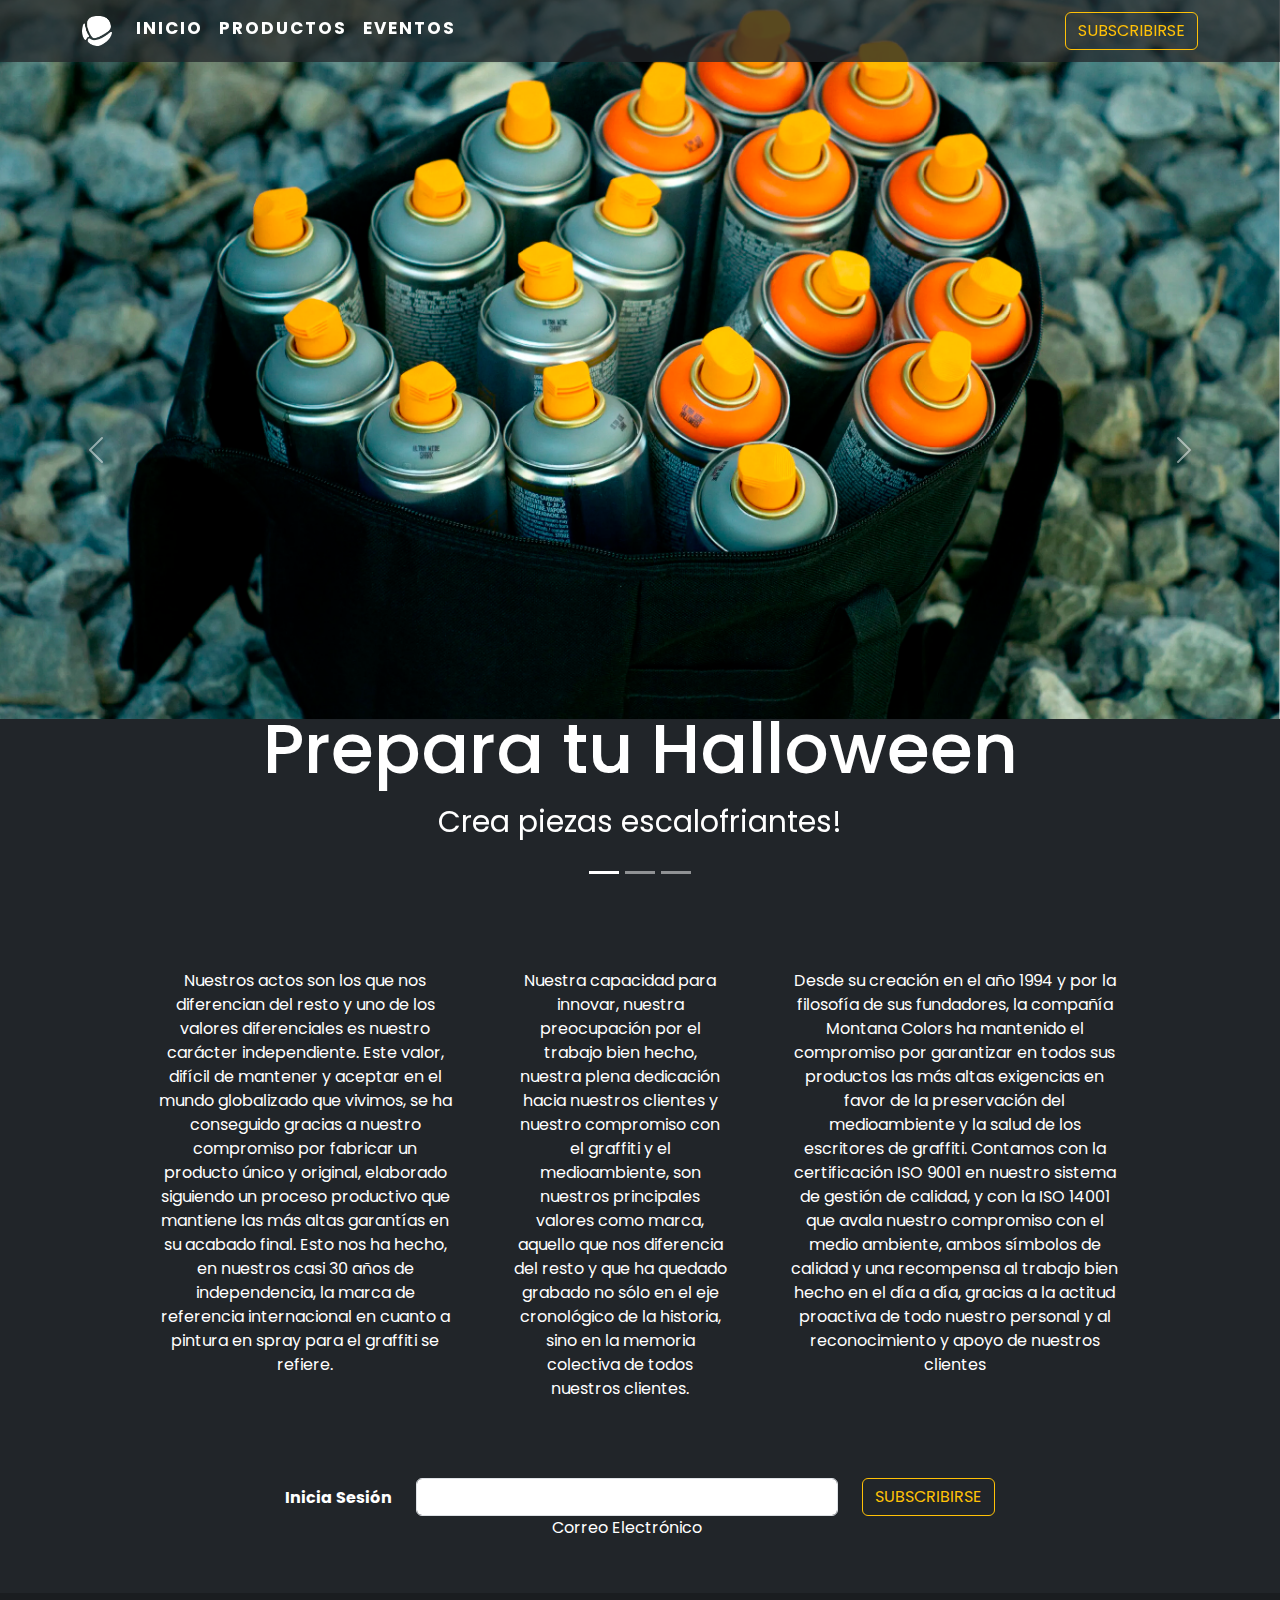
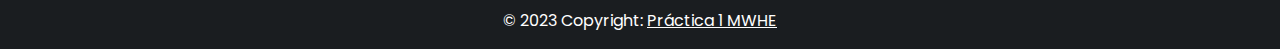
<file: index.html>
<!DOCTYPE html>
<html lang="en">
<head>
    <meta charset="UTF-8">
    <meta http-equiv="X-UA-Compatible" content="IE=edge">
    <meta name="viewport" content="width=device-width, initial-scale=1.0">
    <title>MTN Colors</title>
    <link rel="icon" type="image/x-icon" href="img/Logo3.png">

    <link rel="preconnect" href="https://fonts.googleapis.com">
    <link rel="preconnect" href="https://fonts.gstatic.com" crossorigin>
    <link href="https://fonts.googleapis.com/css2?family=Poppins:wght@200;400;700&display=swap" rel="stylesheet">

    <link rel="stylesheet" href="css/bootstrap.min.css">
    <link rel="stylesheet" href="css/styles.css">
</head>


<body id="bodyindex">

  <header>
    <div class="menus">
      <div>
          <nav class="navbar navbar-expand-lg navbar-dark">
              <div class="container-fluid">
                <a class="navbar-brand" href="index.html">
                  <img src="img/Logo1.png" height="30" alt="MontanaColorsLogo" />
                </a>
                <button class="navbar-toggler shadow-none border-0" type="button" data-bs-toggle="collapse" data-bs-target="#navbarNavDropdown" aria-controls="navbarNavDropdown" aria-expanded="false" aria-label="Toggle navigation">
                  <span class="navbar-toggler-icon"></span>
                </button>
                
                  <div class="collapse navbar-collapse" id="navbarNavDropdown">
          
                  <div class="navbar-nav me-auto mb-2 mb-lg-1">
                      <ul class="navbar-nav">
                          <li class="nav-item">
                            <a class="nav-link" href="index.html">Inicio</a>
                          </li>
                          <li class="nav-item">
                            <a class="nav-link" href="colores.html">Productos</a>
                          </li>
                          <li class="nav-item">
                            <a class="nav-link" href="eventos.html">Eventos</a>   
                          </li>
                      </ul>
                  </div>
                    <button type="button" class="btn btn-outline-warning ">
                      <a class="nav-link " href="contacto.html">SUBSCRIBIRSE</a>
                    </button>
              </div>
          </nav>
      </div>
  </div>
  </header>


  <div class="contenedorcarousel">
    <div class="container-fluid g-0">
      <div id="carouselExampleAutoplaying" class="carousel slide" data-bs-ride="carousel">
        <div class="carousel-indicators">
          <button type="button" data-bs-target="#carouselExampleCaptions" data-bs-slide-to="0" class="active" aria-current="true" aria-label="Slide 1"></button>
          <button type="button" data-bs-target="#carouselExampleCaptions" data-bs-slide-to="1" aria-label="Slide 2"></button>
          <button type="button" data-bs-target="#carouselExampleCaptions" data-bs-slide-to="2" aria-label="Slide 3"></button>
        </div>
        <div class="textocarousel">
          <div class="carousel-inner">
            <div class="carousel-item active">
              <img src="img/Imagen1.jpg" class="d-block w-100" alt="...">
              <div class="carousel-caption ">
                <h1>Prepara tu Halloween</h1>
                <p>Crea piezas escalofriantes!</p>
              </div>
            </div>
            <div class="carousel-item">
              <img src="img/Imagen2.jpg" class="d-block w-100" alt="...">
              <div class="carousel-caption">
                <h1>Clases de Graffiti</h1>
                <p>Impartimos clases. APÚNTATE</p>
              </div>
            </div>
            <div class="carousel-item">
              <img src="img/Imagen3.jpg" class="d-block w-100" alt="...">
              <div class="carousel-caption">
                <h1>Nuestros colores</h1>
                <p>Gran variedad de colores</p>
              </div>
            </div>
          </div>
        </div>
        <button class="carousel-control-prev" type="button" data-bs-target="#carouselExampleAutoplaying" data-bs-slide="prev">
          <span class="carousel-control-prev-icon" aria-hidden="true"></span>
          <span class="visually-hidden">Previous</span>
        </button>
        <button class="carousel-control-next" type="button" data-bs-target="#carouselExampleAutoplaying" data-bs-slide="next">
          <span class="carousel-control-next-icon" aria-hidden="true"></span>
          <span class="visually-hidden">Next</span>
        </button>
      </div>
  
    </div>

  </div>

  <div class="descripcion">
    <p>Nuestros actos son los que nos diferencian del resto y uno de los valores diferenciales es nuestro carácter independiente. Este valor, difícil de mantener y aceptar en el mundo globalizado que vivimos, se ha conseguido gracias a nuestro compromiso por fabricar un producto único y original, elaborado siguiendo un proceso productivo que mantiene las más altas garantías en su acabado final. Esto nos ha hecho, en nuestros casi 30 años de independencia, la marca de referencia internacional en cuanto a pintura en spray para el graffiti se refiere.</p>
    <p>Nuestra capacidad para innovar, nuestra preocupación por el trabajo bien hecho, nuestra plena dedicación hacia nuestros clientes y nuestro compromiso con el graffiti y el medioambiente, son nuestros principales valores como marca, aquello que nos diferencia del resto y que ha quedado grabado no sólo en el eje cronológico de la historia, sino en la memoria colectiva de todos nuestros clientes.</p>
    <p>Desde su creación en el año 1994 y por la filosofía de sus fundadores, la compañía Montana Colors ha mantenido el compromiso por garantizar en todos sus productos las más altas exigencias en favor de la preservación del medioambiente y la salud de los escritores de graffiti. Contamos con la certificación ISO 9001 en nuestro sistema de gestión de calidad, y con la ISO 14001 que avala nuestro compromiso con el medio ambiente, ambos símbolos de calidad y una recompensa al trabajo bien hecho en el día a día, gracias a la actitud proactiva de todo nuestro personal y al reconocimiento y apoyo de nuestros clientes</p>
  </div>

  <footer class="bg-dark text-center text-white" style="background-color: rgb(33, 37, 41);">
    <div class="container p-4 pb-0">
      <section class="">
        <form action="">
          <div class="row d-flex justify-content-center">
            <div class="col-auto">
              <p class="pt-2">
                <strong>Inicia Sesión</strong>
              </p>
            </div>
  
            <div class="col-auto col-md-5">
              <div class="form-outline form-white mb-4">
                <input type="email" id="form5Example29" class="form-control" />
                <label class="form-label" for="form5Example29">Correo Electrónico</label>
              </div>
            </div>
  
            <div class="col-auto">
              <button type="submit" class="btn btn-outline-warning mb-4">
                <a class="nav-link" href="contacto.html">SUBSCRIBIRSE</a>
              </button>
            </div>
          </div>
        </form>
      </section>
    </div>
  
    <div class="text-center p-3" style="background-color: rgba(0, 0, 0, 0.2);">
      © 2023 Copyright:
      <a class="text-white" href="https://www.montanacolors.com/">Práctica 1 MWHE</a>
    </div>
  </footer>
  
  
  <script src="js/bootstrap.bundle.js"></script>
</body>

</html>
</file>
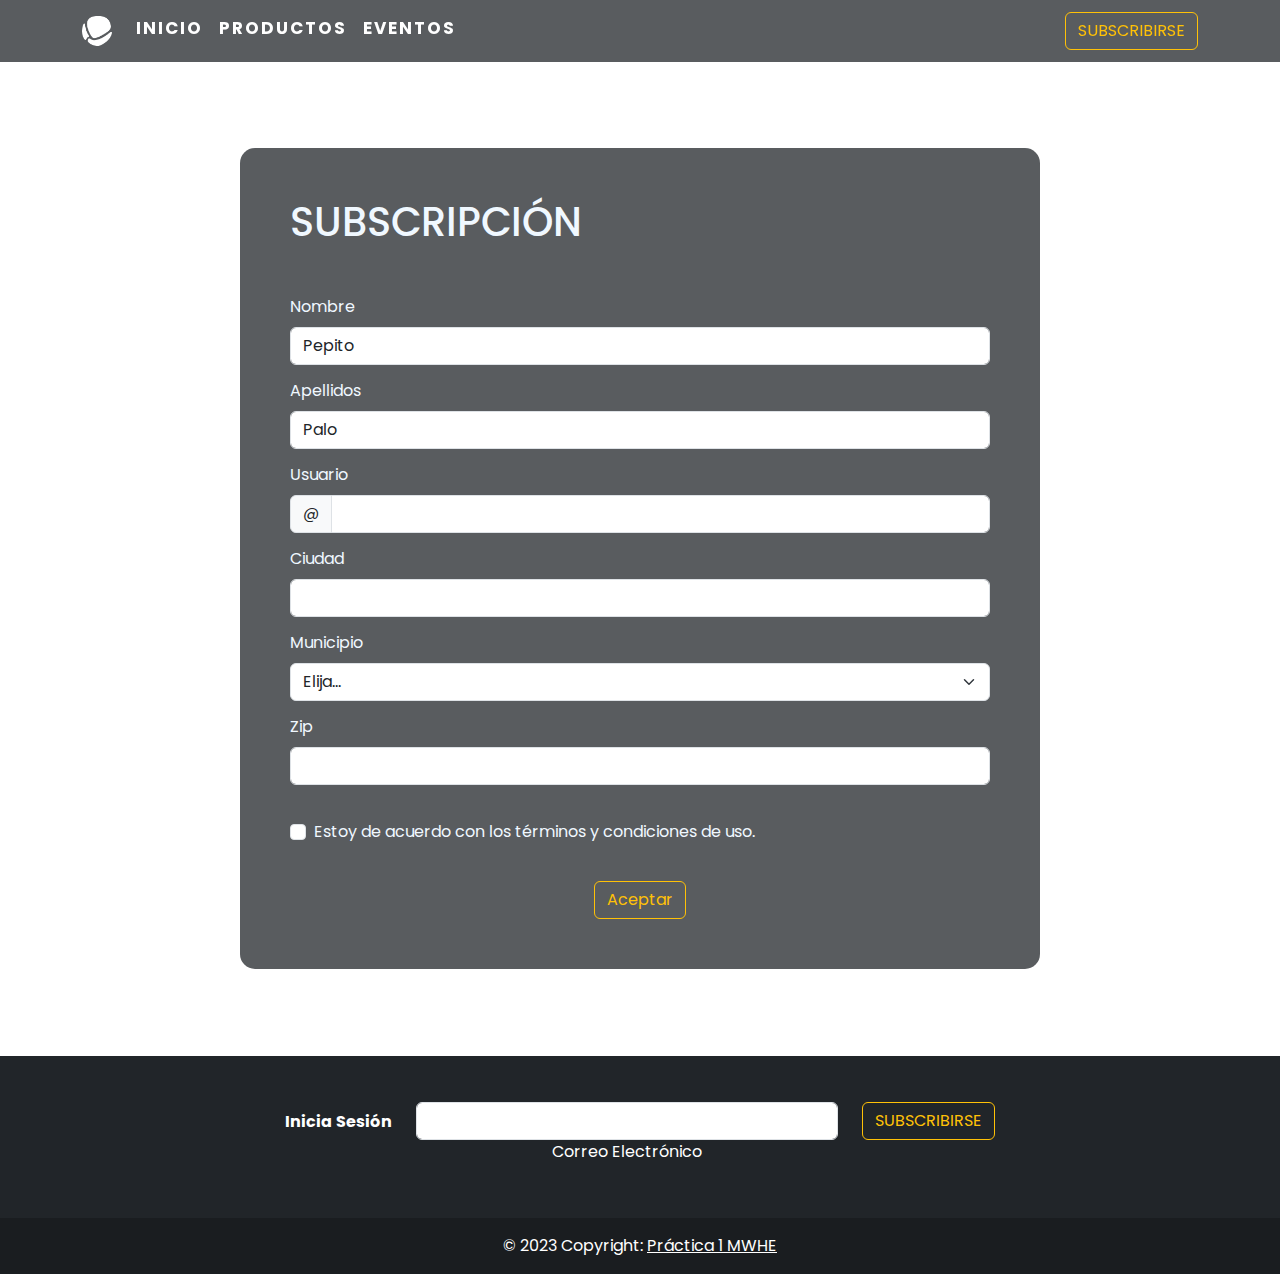
<file: contacto.html>
<!DOCTYPE html>
<html lang="en">
<head>
    <meta charset="UTF-8">
    <meta http-equiv="X-UA-Compatible" content="IE=edge">
    <meta name="viewport" content="width=device-width, initial-scale=1.0">
    <title>MTN Contacto</title>
    <link rel="icon" type="image/x-icon" href="img/Logo4.png">
    <link rel="preconnect" href="https://fonts.googleapis.com">
    <link rel="preconnect" href="https://fonts.gstatic.com" crossorigin>
    <link href="https://fonts.googleapis.com/css2?family=Poppins:wght@200;400;700&display=swap" rel="stylesheet">

    <link rel="stylesheet" href="css/bootstrap.min.css">
    <link rel="stylesheet" href="css/styles.css">
</head>

<!--<div class="backgrund">

  <div class="menus">

  
  <div class="contenido-menu">
    
  </div>


</div>

</div>-->

<body>

  <header>
    
     <div class="menus">
      <div>
          <nav class="navbar navbar-expand-lg navbar-dark">
              <div class="container-fluid">
                <a class="navbar-brand" href="index.html">
                  <img src="img/Logo1.png" height="30" alt="MontanaColorsLogo" />
                </a>
                <button class="navbar-toggler shadow-none border-0" type="button" data-bs-toggle="collapse" data-bs-target="#navbarNavDropdown" aria-controls="navbarNavDropdown" aria-expanded="false" aria-label="Toggle navigation">
                  <span class="navbar-toggler-icon"></span>
                </button>
                
                  <div class="collapse navbar-collapse" id="navbarNavDropdown">
          
                  <div class="navbar-nav me-auto mb-2 mb-lg-1">
                      <ul class="navbar-nav">
                          <li class="nav-item">
                            <a class="nav-link" href="index.html">Inicio</a>
                          </li>
                          <li class="nav-item">
                            <a class="nav-link" href="colores.html">Productos</a>
                          </li>
                          <li class="nav-item">
                            <a class="nav-link" href="eventos.html">Eventos</a>   
                          </li>
                      </ul>
                  </div>
                    <button type="button" class="btn btn-outline-warning ">
                      <a class="nav-link " href="contacto.html">SUBSCRIBIRSE</a>
                    </button>
              </div>
          </nav>
        </div>
      </div>
   
  </header>

    <div class="fondocontacto">
     <div class="color-overlay d-flex justify-content-center align-items-center">
       
      <div id="subscripcion">
 
             <form class="row g-3 needs-validation" novalidate>
         
                 <div id="move" style="width: 50rem;">
                 
                     <h1>SUBSCRIPCIÓN</h1>
         
                 <div class="col-md-4" style="opacity: 100%;">
                   <label for="validationCustom01" class="form-label">Nombre</label>
                   <input type="text" class="form-control" id="validationCustom01" value="Pepito" required>
                   <div class="valid-feedback">
                     Suena bien!
                   </div>
                 </div>
                 <div class="col-md-4">
                   <label for="validationCustom02" class="form-label">Apellidos</label>
                   <input type="text" class="form-control" id="validationCustom02" value="Palo" required>
                   <div class="valid-feedback">
                     Suena bien!
                   </div>
                 </div>
                 <div class="col-md-4">
                   <label for="validationCustomUsername" class="form-label">Usuario</label>
                   <div class="input-group has-validation">
                     <span class="input-group-text" id="inputGroupPrepend">@</span>
                     <input type="text" class="form-control" id="validationCustomUsername" aria-describedby="inputGroupPrepend" required>
                     <div class="invalid-feedback">
                       Por favor elija un nombre de usuario.
                     </div>
                   </div>
                 </div>
                 <div class="col-md-4">
                   <label for="validationCustom03" class="form-label">Ciudad</label>
                   <input type="text" class="form-control" id="validationCustom03" required>
                   <div class="invalid-feedback">
                     Por favor elija una ciudad válida.
                   </div>
                 </div>
                 <div class="col-md-4">
                   <label for="validationCustom04" class="form-label">Municipio</label>
                   <select class="form-select" id="validationCustom04" required>
                     <option selected disabled value="">Elija...</option>
                     <option>...</option>
                   </select>
                   <div class="invalid-feedback">
                     Por favor elija un municipio válido.
                   </div>
                 </div>
                 <div class="col-md-4">
                   <label for="validationCustom05" class="form-label">Zip</label>
                   <input type="text" class="form-control" id="validationCustom05" required>
                   <div class="invalid-feedback">
                     Por favor elija un zip válido.
                   </div>
                 </div>
                 <div class="col-12">
                   <div class="form-check">
                     <input class="form-check-input" type="checkbox" value="" id="invalidCheck" required>
                     <label class="form-check-label" for="invalidCheck">
                       Estoy de acuerdo con los términos y condiciones de uso.
                     </label>
                     <div class="invalid-feedback">
                       Debes estar de acuerdo con los términos y condiciones de uso para continuar.
                     </div>
                   </div>
                 </div>
                 <div class="button">
                   <button class="btn btn-outline-warning" type="submit">Aceptar</button>
                 </div>
              </div>
             </form>
         </div>
 
     </div>
     </div>

     <footer class="bg-dark text-center text-white" style="background-color: rgb(33, 37, 41);">
      <div class="container p-4 pb-0">
        <section class="">
          <form action="">
            <div class="row d-flex justify-content-center">
              <div class="col-auto">
                <p class="pt-2">
                  <strong>Inicia Sesión</strong>
                </p>
              </div>
    
              <div class="col-auto col-md-5">
                <div class="form-outline form-white mb-4">
                  <input type="email" id="form5Example29" class="form-control" />
                  <label class="form-label" for="form5Example29">Correo Electrónico</label>
                </div>
              </div>
    
              <div class="col-auto">
                <button type="submit" class="btn btn-outline-warning mb-4">
                  <a class="nav-link" href="contacto.html">SUBSCRIBIRSE</a>
                </button>
              </div>
            </div>
          </form>
        </section>
      </div>
    
      <div class="text-center p-3" style="background-color: rgba(0, 0, 0, 0.2);">
        © 2023 Copyright:
        <a class="text-white" href="https://www.montanacolors.com/">Práctica 1 MWHE</a>
      </div>
    </footer>


<script src="js/bootstrap.bundle.js"></script>
</body>
</html>

<!-- https://ls.codetech.nl/shops/59317/files/343321010/montana-cans-montana-gold-acid-green-400-ml.jpg -->
</file>
<file: css/styles.css>
*{
  font-family: 'Poppins', sans-serif;
}

/*--Menu--*/
  .menus {
    position:absolute;
    z-index:10;
    position: fixed;
    background-color: rgba(33, 37, 41, 0.75);
    width: 100%;
    font-weight: 550;
    padding-left: 70px;
    padding-right:70px;
  }

  .navbar-dark {
  color: #fff;
  font-size: 17px;
  text-transform: uppercase;
  font-weight: bold;
  letter-spacing: 2px;
  }

  .navbar-dark .navbar-brand:focus,
  .navbar-dark .navbar-brand:hover{
  color: #fff;
  }

  .navbar-dark .navbar-nav .nav-link{
  color: #fff;
  }

  .navbar-dark .navbar-nav .nav-link:focus,
  .navbar-dark .navbar-nav .nav-link:hover{
  color: rgb(255, 193, 7);
  }

  footer {
    
  }


/*--Página 1--*/

.carousel-item {
  height: 100vh;
  background: no-repeat center center scroll;
  background-size: cover;
}
    

.textocarousel h1 {
    font-size: 70px;
    text-align: center;
  }
.textocarousel p {
    font-size: 30px;
    text-align: center;
  }

  
  .espaciomenu {
    list-style: none;
    text-align: center;
    display: flex;
    justify-content: space-around;
    align-items: center;
  }
  
  .textocarousel:focus,
  .textocarousel:hover{
    color: #fff;
  }
  
  .textocarousel .carousel-caption:focus,
  .textocarousel .carousel-caption:hover{
    color: rgb(255, 193, 7);
  }
  
  #bodyindex {
    background-color: rgb(33, 37, 41);
  }

  .titulocoloresindex {
    color: #fff;
    padding-top: 125px;
    margin-bottom: 50px;
    text-transform: uppercase;
    text-align: center;
    align-items: center;
  }

  .galeriapinturaindex {
    flex-direction: row;
    display: flex;

  }

  .descripcion {
    color: #fff;
    text-align: center;
    display: flex;
    padding-left: 10%;
    padding-right: 10%;
    padding-top: 3%;
  }

  .descripcion p {
    margin: 3%;
  }

  @media screen and (max-width: 993px) {
    .descripcion {
      color: #fff;
      text-align: center;
      display: flex;
      flex-direction: column;
      padding-left: 10%;
      padding-right: 10%;
      padding-top: 3%;
    }

  }

  /*--Página 2--*/
  
  .titulocolores {
    padding-top: 125px;
    margin-bottom: 50px;
  
    text-transform: uppercase;
    text-align: center;
    align-items: center;
  }
  
  .titulocolores h1 {
    font-weight: bold;
  }

  .galeriapintura figure {
    position: relative;
    overflow: hidden;
  }

  .galeriapintura img {
    transition: transform 0.3s ease-in-out;
  }

  .galeriapintura figcaption {
    position: absolute;
    width: 100%;
    height: 100%;
    top: 50%;
    left: 50%;
    transform: translate(-50%, -50%);
    opacity: 0;
    display: flex;
    justify-content: center;
    align-items: center;
    text-align: center;
    transition: opacity 0.3s ease-in-out;
    font-size: 2em;
    background-color: rgba(33, 37, 41, 0.5);
    color: rgb(255, 193, 7);
    text-transform: uppercase;
    font-weight: bold;
    
    
  }

  /* .galeriapintura figure:hover img {
    transform: scale(1.1);
  } */

  .galeriapintura figure:hover figcaption {
    opacity: 1;

  }

  /*--Página 3--*/

  

  #card-events {
    text-align: center;
    justify-content: center;
    display: flex;
    width: 100%;
    height: 100%;
    padding: 5%;
    justify-content: space-around;
   }

  .noviembre {
    text-align: center;
  }


 .table-completa {
  padding-bottom: 20%;
  background-image: url(https://www.scmlogistica.es/wp-content/uploads/Clientes-Montana_Colors.jpg);
  display: flex;
  justify-content: center;
  padding: 5%;
  width: 100%;
}

  th, td {
    border: 1px solid #ddd;
    padding: 10px;
    background-color: #ffffff88;
  }

  th {
    background-color: #f2f2f2;
  }

  td:hover {
    background-color: #f5f5f5;
  }

  @media screen and (max-width: 993px) {
  
    #card-events {
    text-align: center;
    justify-content: center;
    display: flex;
    flex-direction: column;
    align-items: center;
    width: 100%;
    height: 100%;
    padding: 5%;
    justify-content: space-around;
   }
  
    .card {
      margin-bottom: 15%;
    }

    .table-completa {
      border-collapse: collapse;
      width: 100%;
    }
  }
  
  /*--Página 4--*/
  
  #subscripcion {
    padding: 5%;
    padding-top: 125px;
    width: 100%;
  }  
  
  .fondocontacto {
    background-image: url(https://www.montanacolors.com/content/imgsxml/blog/big183-mtn-brasil-interview-1342.jpg);
    background-size: cover;
    min-height: 100vh;
    position: relative;
    color: white;
  }
  
  .button {
    margin-top: 5%;
    text-align: center;
  }
  
  .col-md-4 {
  width: 100%;
  margin-top: 2%;
}

.col-12 {
  margin-top: 5%;
}

.row {
  justify-content: center;
  padding: 2%;
}

#move {
  display: flex;
  flex-direction: column;
  align-items: left;
  text-align: left;
  padding: 50px;
  background-color: rgba(33, 37, 41, 0.75);
  color: aliceblue;
  border-radius: 15px;
}
  
  #move h1 {
    margin-bottom:5%;
  }
</file>
